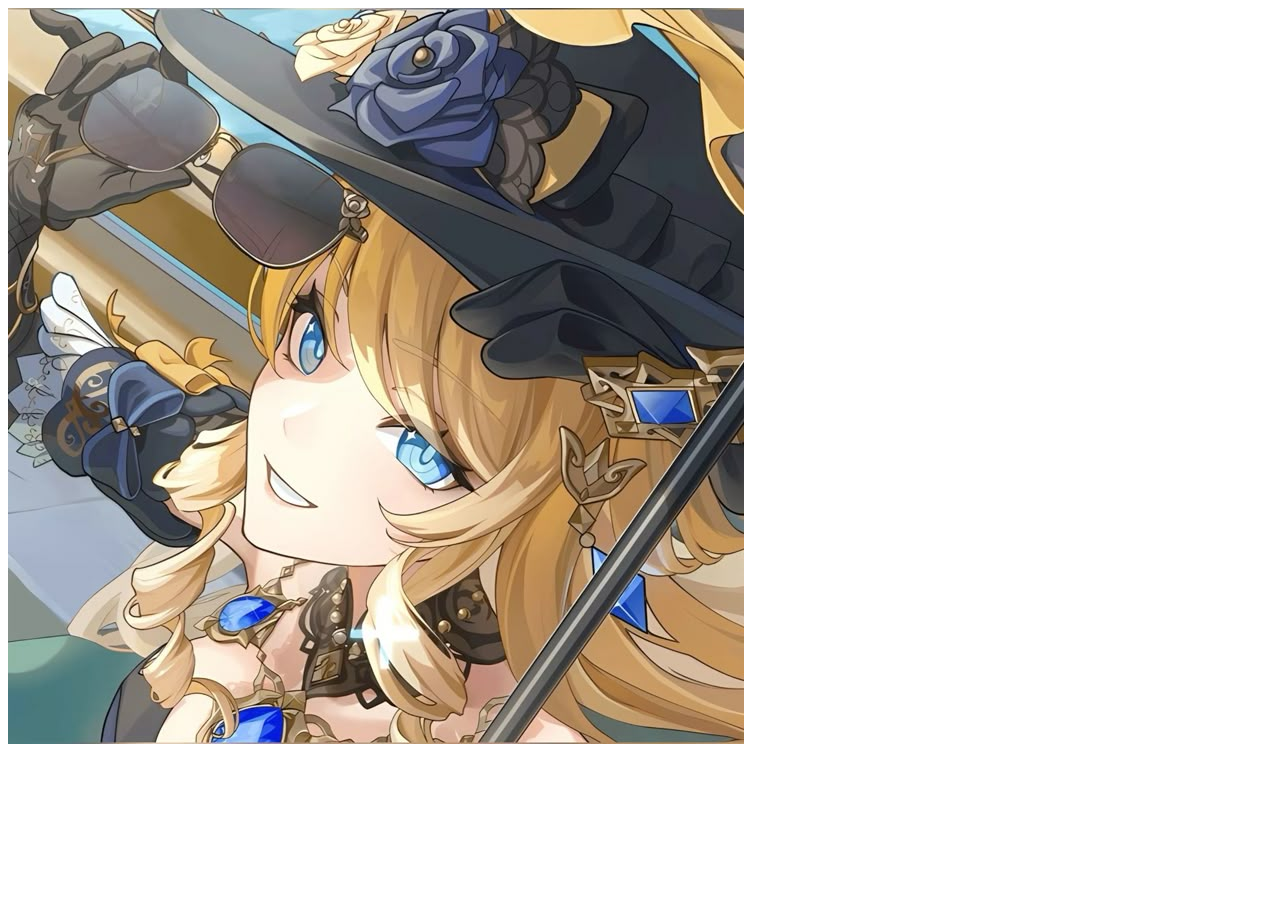
<file: index.html>
<!DOCTYPE html>
<html lang="en">
<head>
    <meta charset="UTF-8">
    <meta name="viewport" content="width=device-width, initial-scale=1.0">
    <title>Slay</title>
</head>
<body>
    <img src="❣︎.jpeg"> 
</body>
</html>

<!-- This HTML file displays an image named "❣︎.jpeg" -->
</file>
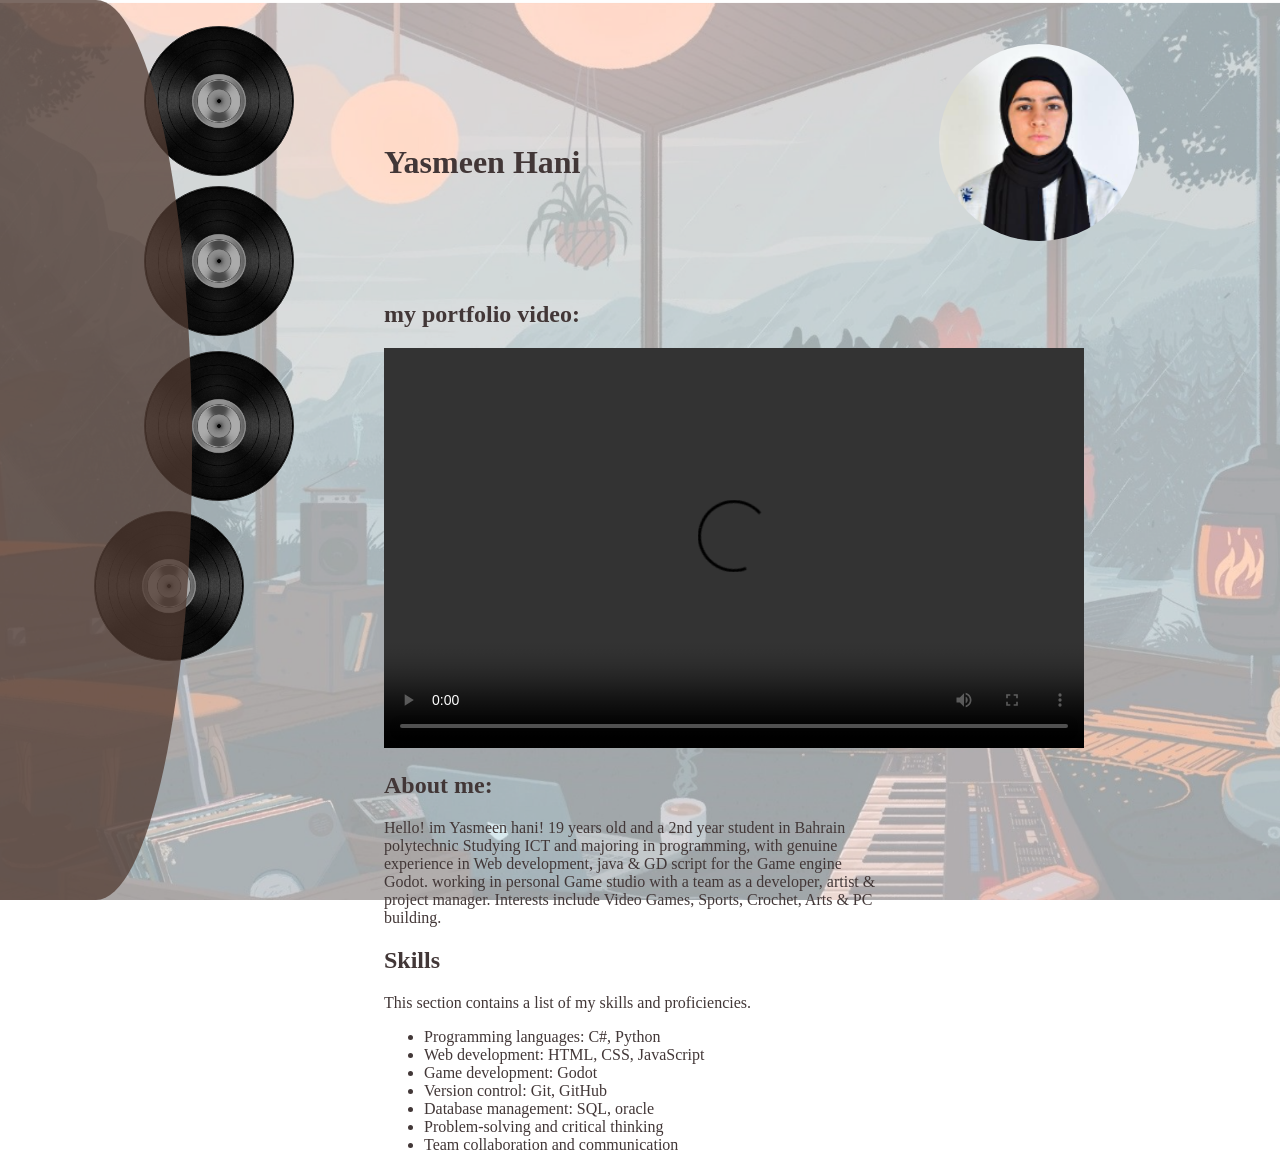
<file: MY/MY-portfolio.html>
<!DOCTYPE html>
<html lang="en">
<head>
    <meta charset="UTF-8">
    <meta name="viewport" content="width=device-width, initial-scale=1.0">
    <title>Document</title>
    <link rel="stylesheet" type="text/css" href="my-style.css">
    <link rel="preconnect" href="https://fonts.googleapis.com">
    <link rel="preconnect" href="https://fonts.gstatic.com" crossorigin>
    <link href="https://fonts.googleapis.com/css2?family=Rubik:ital,wght@0,300..900;1,300..900&display=swap" rel="stylesheet">
</head>

<script src="MY-javascript.js"></script>


<body class="portfolio" onload="start()">
    <div class="semi-circle"></div>
    <div class="vinyl">
        <button class="trans" id="video" type="button"></button>
        <button class="trans" id="doc_and_contact" type="button"></button>
        <button class="trans" id="certificates_and_testimonials" type="button"></button>
        <button class="trans" id="examples" type="button"></button>
    </div>

    <div class="content">


        <div id="video-content">
            <div>
            <div style="display: flex; align-items: center; margin-bottom: 20px;">
            <h2 style="font-size: xx-large;" >Yasmeen Hani</h2>
            <img src="profile picture.png" alt="Profile Picture" style="width:200px; height:auto; border-radius: 100%; margin-bottom: 40px; margin-left: 40%;">
            </div>
            <h2>my portfolio video:</h2>
            </div>
            <video width="700px" height="400px" controls>
            <source src="https://github.com/Yasmeen-8/SaoSodaWeb/raw/refs/heads/main/MY/Market%20yourself%20Video.mov" type="video/mp4">
                Your browser does not support the video tag.
            </video>
            <div><h2>About me:</h2>
            <p style="max-width: 500px;">Hello!  im Yasmeen hani! 19 years old and a 2nd year student in Bahrain polytechnic Studying ICT and majoring in programming, with genuine experience in Web 
                development, java & GD script for the Game engine Godot. working in personal Game studio with a team as a developer, artist & 
                project manager. Interests include Video Games, Sports, Crochet, Arts & PC building.
            </p>
            
            </div>
            <div style="margin-top: 20px;">
                <h2>Skills</h2>
                <p>This section contains a list of my skills and proficiencies.</p>
                <ul>
                    <li>Programming languages: C#, Python</li>
                    <li>Web development: HTML, CSS, JavaScript</li>
                    <li>Game development: Godot</li>
                    <li>Version control: Git, GitHub</li>
                    <li>Database management: SQL, oracle</li>
                    <li>Problem-solving and critical thinking</li>
                    <li>Team collaboration and communication</li>
                </ul>
        </div>
        </div>


        <div id="doc_and_contact-content">
            <h2>Docs & Contact</h2>
            <b><p>You can scan the following QR codes for my Coverletter and CV:</p></b>
            <div style="display: flex; margin-bottom: 20px;">
                <div style="margin-right: 30px;">
                    <p style="margin-bottom: 0;">Coverletter:</p>
                    <img src="Cover letter Qr code.png" alt="Coverletter QR Code" style="width:200px; height:auto;">
                </div>
                <div>
                    <p style="margin-bottom: 0; margin-top: 5%;">CV:</p>
                    <img src="CV Qr code.png" alt="CV QR Code" style="width:200px; height:auto;">
                </div>
            </div>      

            <b><p>Or you can contact me through the following:</p></b>
            <ul>
                <li>Email: <a href="mailto:Yasmeen.hani@outlook.com">Yasmeen.hani@outlook.com</a></li>
                <li>LinkedIn: <a href="https://www.linkedin.com/in/yasmeen-m-b65b1b325/">Yasmeen Hani</a></li>
                <li>GitHub: <a href="https://github.com/Yasmeen-8">Yasmeen Hani</a></li>
                <li>Phone: 38773389</li>
            </ul>
        </div>


        <div id="certificates_and_testimonials-content">
            <h2>Certificates</h2>
            <p>Microsoft office specialist:</p>
            <img src="certificate1.jpeg" alt="Certificate" style="width:75%;">
            <p>C# workshop: </p>
            <img src="certificate2.png" alt="Certificate" style="width:75%;">
            <p>Game development program: </p>
            <img src="certificate3.png" alt="Certificate" style="width:75%;">
            
            <h2 Style="margin-top: 5%;">Testimonials</h2>
            <p>Testimonial from Zaherah a Classmate: </p>
            <img src="testimonial 1.png" alt="Certificate" style="width:75%;">
            <p>Testimonial from David Gulua a Tutor: </p>
            <img src="Testimonial 2.png" alt="Certificate" style="width:50%;">
            
        </div>


        <div id="examples-content">
            <h2>Examples of previous projects: </h2>
            <p>This section contains examples of my work and projects.</p>
            <h3>Cafe Game:</h3>
            <p>a simple game about producing coffee for each costumer inspired by a game called "Good Pizza Great Pizza"</p>
            <div style="display: flex; margin-bottom: 20px;">
                <img src="project screenshots/cafegame1.png" alt="Cafe Game Screenshot" style="width:300px; height:auto; margin-right: 20px;">
                <img src="project screenshots/cafegame2.png" alt="Cafe Game Screenshot" style="width:300px; height:auto;">
            </div>

            <h3>Manazel:</h3>
            <p>A game about making houses for animals of different sizes</p>
            <div style="display: flex; margin-bottom: 20px;">
                <img src="project screenshots/house game1.png" alt="Manazel Screenshot" style="width:300px; height:auto; margin-right: 20px;">
                <img src="project screenshots/house game2.png" alt="Manazel Screenshot" style="width:300px; height:auto;">
            </div>
            <div style="display: flex; margin-bottom: 20px;">
                <img src="project screenshots/house game3.png" alt="Manazel Screenshot" style="width:300px; height:auto; margin-right: 20px;">
            </div>

            <h3>Mouse Game clone</h3>
            <p>A simple game about a mouse trying to get cheese while in a platformer style</p>
            <img src="project screenshots/2d mouse game clone.png" alt="Mouse Game Screenshot" style="max-width:400px; margin-right: 20px;">
            
            <h3>Robot Game</h3>
            <p>3D movement practice and Camera </p>
            <div style="display: flex; margin-bottom: 20px;">
                <img src="project screenshots/robotgame1.png" alt="Robot Game Screenshot" style="width:300px; height:auto; margin-right: 20px;">
                <img src="project screenshots/robotgame2.png" alt="Robot Game Screenshot" style="width:300px; height:auto;">
            </div>

            <h3>study Buddy</h3>
            <p style="max-width: 500px;">A simple game where you can customize your room and your character, with many productivity tool, where you can join your friends rooms to study with them text message call and so on</p>
            <div style="display: flex; margin-bottom: 20px;">
                <img src="project screenshots/studybuddy1.png" alt="Study Buddy Screenshot" style="width:300px; height:auto; margin-right: 20px;">
                <img src="project screenshots/studybuddy2.png" alt="Study Buddy Screenshot" style="width:300px; height:auto;">
            </div>
            <div style="display: flex; margin-bottom: 20px;">
                <img src="project screenshots/studybuddy3.png" alt="Study Buddy Screenshot" style="width:300px; height:auto; margin-right: 20px;">
                <img src="project screenshots/studybuddy4.png" alt="Study Buddy Screenshot" style="width:300px; height:auto;">
            </div>
            <h3>Fighting Game</h3>
            <p>a simple 3D fighting game camera practice</p>
            <img src="project screenshots/Fightinggame.png" alt="Fighting Game Screenshot" style="max-width:400px; margin-right: 20px;">

            <h3>Side Scroller</h3>
            <p>A simple side scroller game about a character trying to solve puzzles and make it out of the levels</p>
            <img src="project screenshots/sidescroller.png" alt="Side Scroller Screenshot" style="max-width:400px; margin-right: 20px;">

            


    </div>
    <script src="MY-javascript.js"></script>
</body>
</html>
</file>
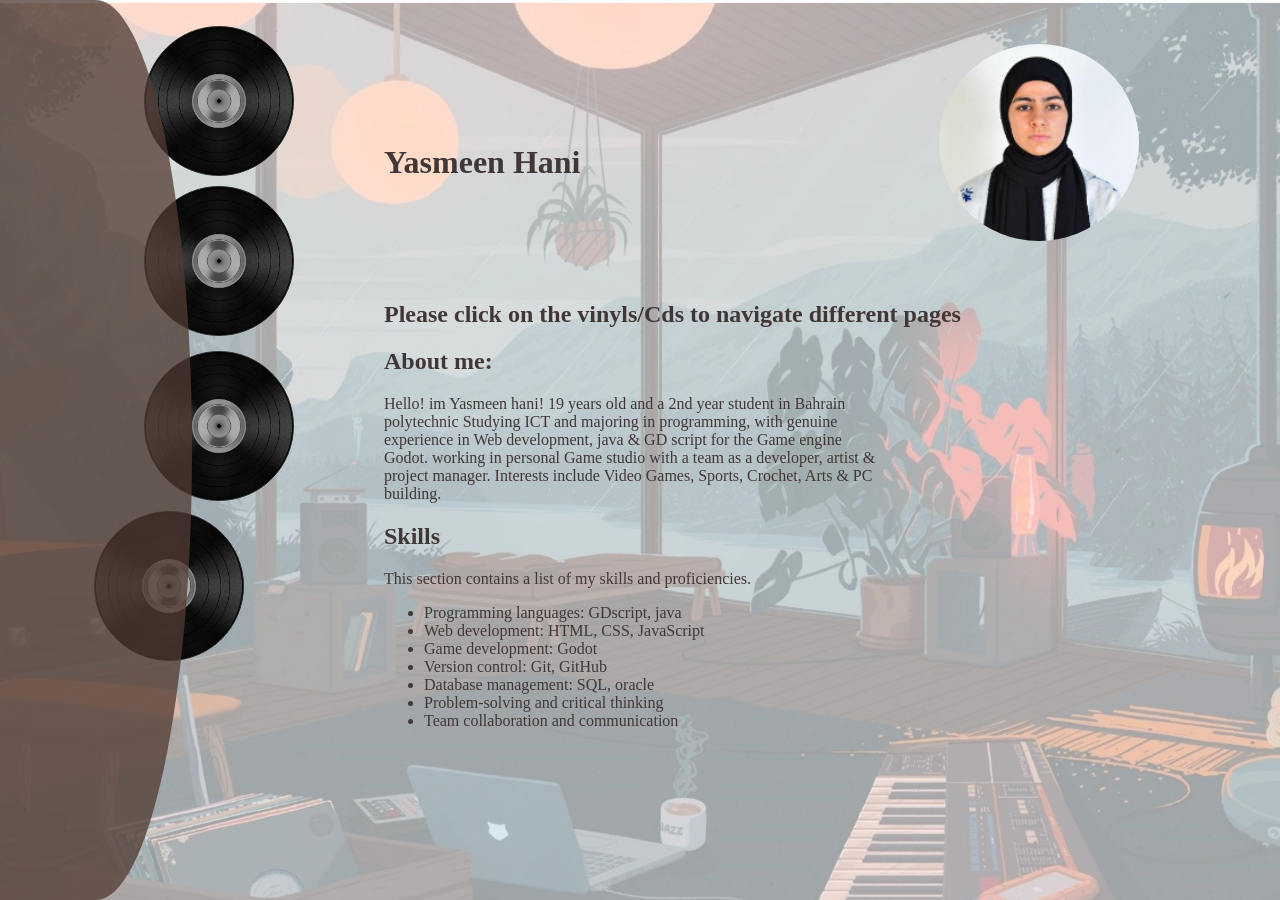
<file: MY/portfolio.html>
<!DOCTYPE html>
<html lang="en">
<head>
    <meta charset="UTF-8">
    <meta name="viewport" content="width=device-width, initial-scale=1.0">
    <title>Document</title>
    <link rel="stylesheet" type="text/css" href="my-style.css">
    <link rel="preconnect" href="https://fonts.googleapis.com">
    <link rel="preconnect" href="https://fonts.gstatic.com" crossorigin>
    <link href="https://fonts.googleapis.com/css2?family=Rubik:ital,wght@0,300..900;1,300..900&display=swap" rel="stylesheet">
</head>

<script src="MY-javascript.js"></script>


<body class="portfolio" onload="start()">
    <div class="semi-circle"></div>
    <div class="vinyl">
        <button class="trans" id="video" type="button"></button>
        <button class="trans" id="doc_and_contact" type="button"></button>
        <button class="trans" id="certificates_and_testimonials" type="button"></button>
        <button class="trans" id="examples" type="button"></button>
    </div>

    <div class="content">


        <div id="video-content">
            <div>
            <div style="display: flex; align-items: center; margin-bottom: 20px;">
            <h2 style="font-size: xx-large;" >Yasmeen Hani</h2>
            <img src="profile picture.png" alt="Profile Picture" style="width:200px; height:auto; border-radius: 100%; margin-bottom: 40px; margin-left: 40%;">
            </div>
            
            <div>
                <h2> Please click on the vinyls/Cds to navigate different pages</h2>
                <h2>About me:</h2>
            <p style="max-width: 500px;">Hello!  im Yasmeen hani! 19 years old and a 2nd year student in Bahrain polytechnic Studying ICT and majoring in programming, with genuine experience in Web 
                development, java & GD script for the Game engine Godot. working in personal Game studio with a team as a developer, artist & 
                project manager. Interests include Video Games, Sports, Crochet, Arts & PC building.
            </p>
            
            
            
            </div>
            <div style="margin-top: 20px;">
                <h2>Skills</h2>
                <p>This section contains a list of my skills and proficiencies.</p>
                <ul>
                    <li>Programming languages: GDscript, java</li>
                    <li>Web development: HTML, CSS, JavaScript</li>
                    <li>Game development: Godot</li>
                    <li>Version control: Git, GitHub</li>
                    <li>Database management: SQL, oracle</li>
                    <li>Problem-solving and critical thinking</li>
                    <li>Team collaboration and communication</li>
                </ul>
        </div>
        </div>
        </div>


        <div id="doc_and_contact-content">
            <h2>Docs & Contact</h2>
            <b><p>You can scan the following QR codes for my Coverletter and CV:</p></b>
            <div style="display: flex; margin-bottom: 20px;">
                <div style="margin-right: 30px;">
                    <p style="margin-bottom: 0;">Coverletter:</p>
                    <img src="Cover letter Qr code.png" alt="Coverletter QR Code" style="width:200px; height:auto;">
                </div>
                <div>
                    <p style="margin-bottom: 0; margin-top: 5%;">CV:</p>
                    <img src="CV Qr code.png" alt="CV QR Code" style="width:200px; height:auto;">
                </div>
            </div>      

            <b><p>Or you can contact me through the following:</p></b>
            <ul>
                <li>Email: <a href="mailto:Yasmeen.hani@outlook.com">Yasmeen.hani@outlook.com</a></li>
                <li>LinkedIn: <a href="https://www.linkedin.com/in/yasmeen-m-b65b1b325/">Yasmeen Hani</a></li>
                <li>GitHub: <a href="https://github.com/Yasmeen-8">Yasmeen Hani</a></li>
                <li>Phone: 38773389</li>
            </ul>
        </div>


        <div id="certificates_and_testimonials-content">
            <h2>Certificates (non currently)</h>
            
            <h2 Style="margin-top: 5%;">Testimonials</h2>
            <p>Testimonial from Zaherah a Classmate: </p>
            <img src="testimonial 1.png" alt="Certificate" style="width:75%;">
            <p>Testimonial from David Gulua a Tutor: </p>
            <img src="Testimonial 2.png" alt="Certificate" style="width:50%;">
            
        </div>


        <div id="examples-content">
            <h2>Examples of previous projects: </h2>
            <p>This section contains examples of my work and projects.</p>
            <h3>Cafe Game:</h3>
            <p>a simple game about producing coffee for each costumer inspired by a game called "Good Pizza Great Pizza"</p>
            <div style="display: flex; margin-bottom: 20px;">
                <img src="project screenshots/cafegame1.png" alt="Cafe Game Screenshot" style="width:300px; height:auto; margin-right: 20px;">
                <img src="project screenshots/cafegame2.png" alt="Cafe Game Screenshot" style="width:300px; height:auto;">
            </div>

            <h3>Manazel:</h3>
            <p>A game about making houses for animals of different sizes</p>
            <div style="display: flex; margin-bottom: 20px;">
                <img src="project screenshots/house game1.png" alt="Manazel Screenshot" style="width:300px; height:auto; margin-right: 20px;">
                <img src="project screenshots/house game2.png" alt="Manazel Screenshot" style="width:300px; height:auto;">
            </div>
            <div style="display: flex; margin-bottom: 20px;">
                <img src="project screenshots/house game3.png" alt="Manazel Screenshot" style="width:300px; height:auto; margin-right: 20px;">
            </div>

            <h3>Mouse Game clone</h3>
            <p>A simple game about a mouse trying to get cheese while in a platformer style</p>
            <img src="project screenshots/2d mouse game clone.png" alt="Mouse Game Screenshot" style="max-width:400px; margin-right: 20px;">
            
            <h3>Robot Game</h3>
            <p>3D movement practice and Camera </p>
            <div style="display: flex; margin-bottom: 20px;">
                <img src="project screenshots/robotgame1.png" alt="Robot Game Screenshot" style="width:300px; height:auto; margin-right: 20px;">
                <img src="project screenshots/robotgame2.png" alt="Robot Game Screenshot" style="width:300px; height:auto;">
            </div>

            <h3>study Buddy</h3>
            <p style="max-width: 500px;">A simple game where you can customize your room and your character, with many productivity tool, where you can join your friends rooms to study with them text message call and so on</p>
            <div style="display: flex; margin-bottom: 20px;">
                <img src="project screenshots/studybuddy1.png" alt="Study Buddy Screenshot" style="width:300px; height:auto; margin-right: 20px;">
                <img src="project screenshots/studybuddy2.png" alt="Study Buddy Screenshot" style="width:300px; height:auto;">
            </div>
            <div style="display: flex; margin-bottom: 20px;">
                <img src="project screenshots/studybuddy3.png" alt="Study Buddy Screenshot" style="width:300px; height:auto; margin-right: 20px;">
                <img src="project screenshots/studybuddy4.png" alt="Study Buddy Screenshot" style="width:300px; height:auto;">
            </div>
            <h3>Fighting Game</h3>
            <p>a simple 3D fighting game camera practice</p>
            <img src="project screenshots/Fightinggame.png" alt="Fighting Game Screenshot" style="max-width:400px; margin-right: 20px;">

            <h3>Side Scroller</h3>
            <p>A simple side scroller game about a character trying to solve puzzles and make it out of the levels</p>
            <img src="project screenshots/sidescroller.png" alt="Side Scroller Screenshot" style="max-width:400px; margin-right: 20px;">
    </div>
    <script src="MY-javascript.js"></script>
</body>
</html>
</file>
<file: MY/my-style.css>
body{
    background: url(Drawing.png) no-repeat center center fixed;
    background-size: cover;
    margin: 0;
    padding: 0;
}
.portfolio{
    width: 100%;
    margin: 0;
    padding: 0;
    display: flex;
    flex-direction: column;
    color: rgb(66, 55, 55);
}

@keyframes spin {
    from {
        transform: rotate(0deg);
    }
    to {
        transform: rotate(360deg);
    }
}

.spinning {
    animation: spin 4s linear infinite;
}

.semi-circle {
    width: 15%;
    height: 100%;
    background-color: rgba(82, 60, 51, 0.76);
    border-bottom-right-radius: 100%;
    border-top-right-radius: 100%;
    position: fixed;
    display: flex;
    flex-flow: column wrap;
    margin: auto;
    z-index: 1;
}


.vinyl{
    position: fixed;
    width: 200px;
    justify-content: space-between;
    display: flex;
    flex-direction: column;
    margin-bottom: 2%;
    margin-top: 2%;
    margin-left: 12%;
}

.vinyl button{
  height: 150px;
  width: 150px;
  border-radius: 50%;
  border: 1px solid rgb(43, 43, 43);
  background-color: black;
  background-image: url("icon.png");
  background-size: cover;
}

.vinyl button:hover{
    background-color: rgb(33, 33, 33);
    border: 1px solid rgb(95, 95, 95);
    cursor: pointer;
}

.vinyl.has-transition{
    transition: 1s;
}

.content{
    display: flex;
    flex-direction: column;
    margin-left: 30%;
    margin-top: 2%;
}

#video{
    margin-left: -30%;
}
#doc_and_contact{
    margin-left: -7%;
    margin-top: 5%;
}
#certificates_and_testimonials{
    margin-left: -7%;
    margin-top: 7.5%;
}
#examples{
    margin-left: -30%;
    margin-top: 5%;
}

#video-content{
    margin-top: 2%;
    display: flex;
    flex-direction: row;
    flex-wrap: wrap;
    gap: 20px;
    align-items: flex-start;
}

#video-content > div:first-child {
    flex-basis: 100%;
    width: 100%;
}

#video-content video {
    max-width: 700px;
    flex-shrink: 0;
}

#doc_and_contact-content{
    margin-top: 2%;

}
#certificates_and_testimonials-content{
    margin-top: 2%;

}
#examples-content{
    margin-top: 2%;
}

.trans{
    transition: 1s;
}
</file>
